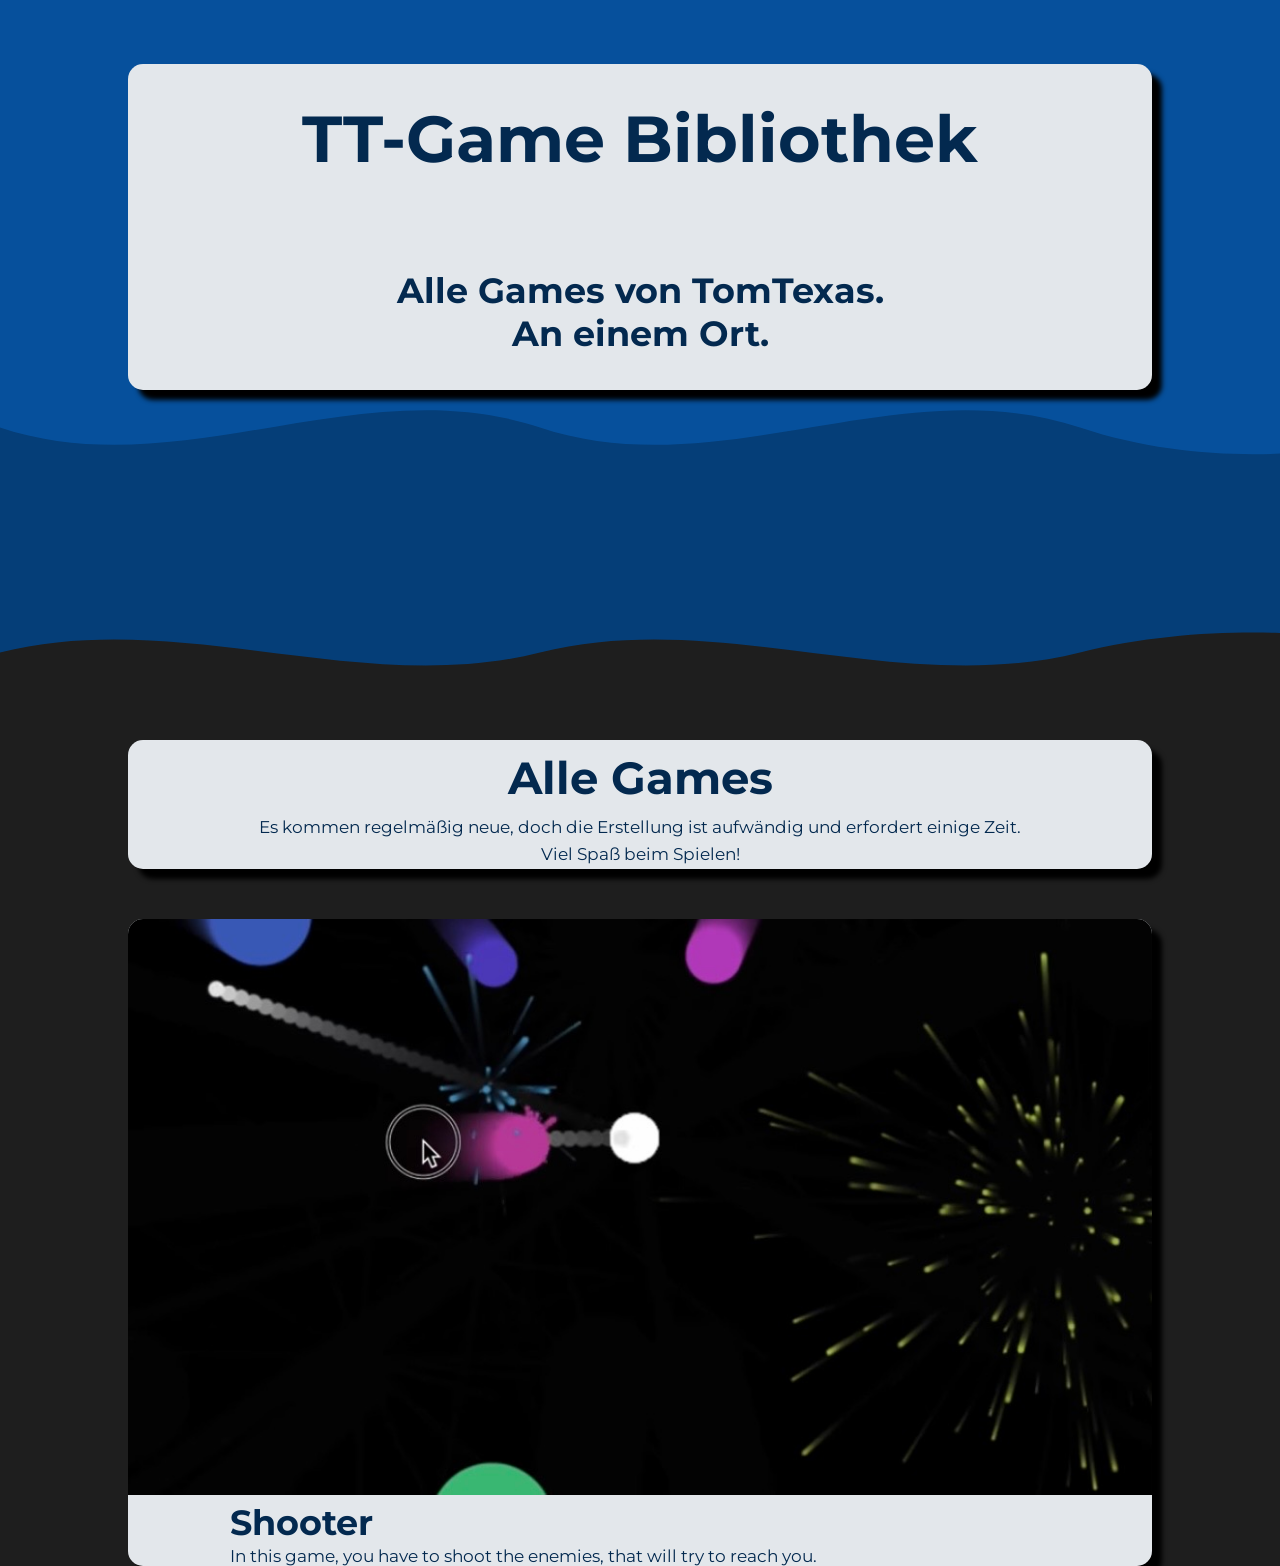
<file: index.html>
<!DOCTYPE html>
<html lang="de">
<head>
    <meta charset="UTF-8">
    <meta name="viewport" content="width=device-width, initial-scale=1.0">
    <link rel="preconnect" href="https://fonts.googleapis.com">
    <link rel="preconnect" href="https://fonts.gstatic.com" crossorigin>
    <link href="https://fonts.googleapis.com/css2?family=Montserrat:ital,wght@0,100..900;1,100..900&display=swap" rel="stylesheet">
    <link rel="stylesheet" href="mainstyle.css"> 
    <title>TT-Home</title>
</head>
  <body>
    <div class="header">
        <h1>TT-Game Bibliothek</h1>
        <h3>Alle Games von TomTexas.<br>
            An einem Ort.</h3>
    </div>
    <div class="top">
      <h2>Alle Games</h2>
      <p>Es kommen regelmäßig neue, doch die Erstellung ist aufwändig und erfordert einige Zeit.</p>
      <p>Viel Spaß beim Spielen!</p>
    </div>
    <div class="game">
      <a href="shooter/shooter.html" target="_blank">
        <img src="ShooterPreview.jpeg">
      </a>
      <div class="description">
        <h3>Shooter</h3>
        <p>In this game, you have to shoot the enemies, that will try to reach you.</p>
      </div>
    </div>
</body>
</html>
</file>
<file: mainstyle.css>
* {
  font-family: "Montserrat";
  margin: 0;
  padding: 0;
}


body {
  background-color: var(--g1);
  background-image: url("data:image/svg+xml,%3Csvg xmlns='http://www.w3.org/2000/svg' viewBox='0 0 1440 1000' preserveAspectRatio='none'%3E%3Crect width='1440' height='1000' fill='rgba(6,80,156,1)'/%3E%3Cpath d='M0,570 C180,650 360,490 540,570 C720,650 900,490 1080,570 C1260,650 1440,570 1440,570 L1440,1000 L0,1000 Z' fill='rgba(5,62,120,1)'/%3E%3Cpath d='M0,870 C180,810 360,930 540,870 C720,810 900,930 1080,870 C1260,810 1440,870 1440,870 L1440,1000 L0,1000 Z' fill='rgba(30,30,30,1)'/%3E%3C/svg%3E");
  background-repeat: repeat-x;
  background-size: 1440px 750px;
}


:root {
  --b1: #0A7EF2;
  --b2: #0869C9;
  --b3: #06509C;
  --b4: #053E78;
  --b5: #03294F;
  --g1: #1e1e1e;
  --g2: #e3e7eb;
}


.header {
  text-align: center;
  background-color: var(--g2);
  padding: 35px;
  margin: 5% 10% 0px;
  box-shadow: 10px 10px 5px #000000;
  border-radius: 15px;
  color: var(--b5);
}


.header h1 {
  background-color: var(--g2);
  font-size: 65px;
  height: 170px;
}


.header h3 {
  background-color: var(--g2);
  font-size: 35px;
}


.top {
  text-align: center;
  background-color: var(--g2);
  margin: 350px 10% 0px;
  box-shadow: 10px 10px 5px #000000;
  border-radius: 15px;
  color: var(--b5);
}


.top h2 {
  padding: 10px;
  font-size: 45px
}


.top p {
  padding: 2px 65px 5px;
  font-size: 17px;
}


.game {
  background-color: var(--g2);
  margin: 50px 10% 0px;
  box-shadow: 10px 10px 5px #000000;
  border-radius: 15px;
  color: var(--b5);
}


.game .description h3 {
  padding: 2px 10%;
  font-size: 35px;
}


.game .description p {
  padding: 0px 10%;
  font-size: 17px;
}


.game img {
  width: 100%;
  padding: 0px;
  border-radius: 15px 15px 0px 0px;
  overflow: hidden;
}


@media (max-width: 550px) {
  
  body {
    background-size: 1440px 500px;
  }
  
  .header {
    padding: 25px;
  }
  
  .header h1 {
    font-size: 50px;
    height: 130px;
  }
  
  .header h3 {
    font-size: 20px;
  }
  
  .top {
    margin: 250px 10% 0px;
  }
  
  .top h2 {
    font-size: 35px;
  }
  
  .top p {
    font-size: 15px;
  }

  .game h3 {
    font-size: 20px;
  }

  .game p {
    font-size: 15px;
  }
}
</file>
